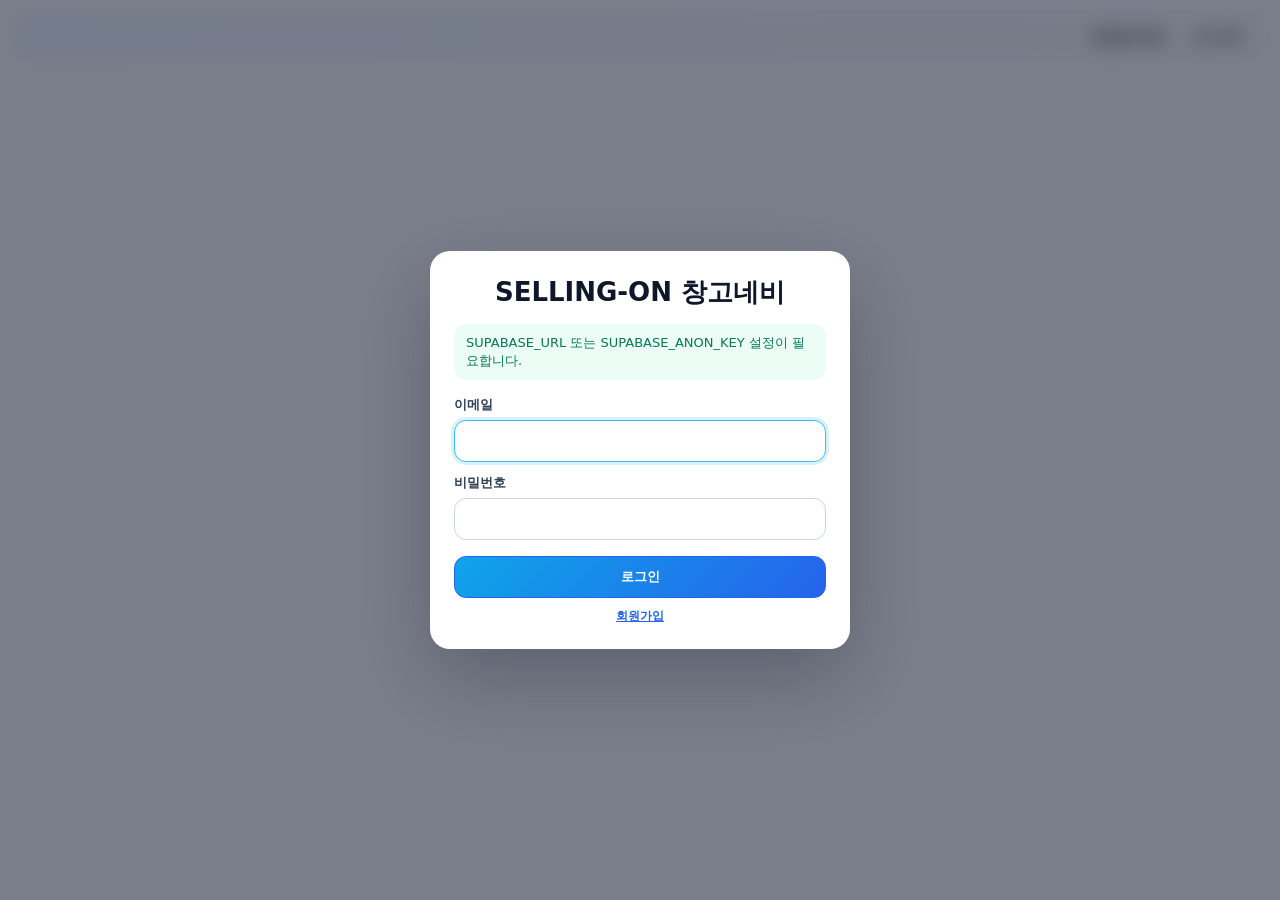
<file: web/index.html>
<!doctype html>
<html lang="ko">
<head>
  <meta charset="utf-8" />
  <meta name="viewport" content="width=device-width,initial-scale=1,viewport-fit=cover" />
  <meta name="theme-color" content="#ffffff" />
  <link rel="manifest" href="manifest.webmanifest">
  <link rel="icon" href="icons/sellingon_icon.ico" type="image/x-icon">
  <link rel="shortcut icon" href="icons/sellingon_icon.ico" type="image/x-icon">
  <link rel="apple-touch-icon" href="icons/icon-180.png">
  <title>창고네비</title>
  <link rel="stylesheet" href="style.css?v=20261122-01">
  <link rel="stylesheet" href="ui.css?v=20261122-01">
</head>
<body>
  <div class="container">
    <section id="view-map" class="view">
      <header class="toolbar toolbar-3rows">
        <div class="line line-top">
          <label for="rowSelect">열</label>
          <select id="rowSelect"></select>
        </div>
        <div class="line line-search">
          <input id="search" type="text" placeholder="SKU/상품명/위치코드 검색" />
          <div id="searchSuggest" class="suggest" hidden></div>
        </div>
        <div class="line line-actions">
          <div class="spacer"></div>
          <button id="btnReload" class="ghost">새로고침</button>
          <button id="btnScan" type="button" class="ghost" data-scan-for="#search" data-scan-then="#btnSearch" data-scan-quiet title="사진으로 코드 읽기" aria-label="사진으로 코드 읽기">📷</button>
          <button id="btnSearch">검색</button>
        </div>
      </header>

      <main id="rack" aria-live="polite"></main>

      <section id="searchResults" class="detail" hidden>
        <div class="detail-header">
          <h3>검색 결과</h3>
          <div class="muted">검색 결과: <span id="resultsMeta">-</span></div>
        </div>
        <div class="detail-body">
          <table id="tblResults">
            <thead><tr><th>S-Code</th><th>SKU / D-code</th><th>상품명</th><th class="r">수량</th></tr></thead>
            <tbody></tbody>
          </table>
        </div>
      </section>

      <section id="detail" class="detail">
        <div class="detail-header">
          <h3 id="selTitle">선택한 위치: -</h3>
          <div id="selStats" class="muted">적재율: - · 총용량: - · 사용: - · 여유공간: -</div>
          <div class="bar"><div id="barFill" class="bar-fill" style="width:0%"></div></div>
        </div>
        <div class="detail-body">
          <table id="tblItems">
            <thead><tr><th>SKU / D-code</th><th>상품명</th><th>수량</th></tr></thead>
            <tbody></tbody>
          </table>
        </div>
        <div class="detail-actions">
          <button id="btnInbound">입고</button>
          <button id="btnOutbound" class="warn">출고</button>
          <button id="btnMove" class="primary">이동</button>
        </div>
      </section>

      <section id="movementLog" class="detail" hidden>
        <div class="detail-header">
          <h3>최근 작업</h3>
          <div class="muted">로그인한 사용자의 최근 창고 작업</div>
        </div>
        <div class="detail-body">
          <table id="tblMovements">
            <thead>
              <tr>
                <th>Date</th>
                <th>User</th>
                <th>Action</th>
                <th>Item</th>
                <th class="r">Qty</th>
                <th>Rack / Location</th>
              </tr>
            </thead>
            <tbody></tbody>
          </table>
        </div>
      </section>
    </section>

    <section id="view-items" class="view" hidden></section>
    <section id="view-newinbound" class="view" hidden></section>
    <section id="view-stockcheck" class="view" hidden></section>
    <section id="view-display" class="view" hidden></section>
    <section id="view-irregular" class="view" hidden></section>
    <section id="view-soldout" class="view" hidden></section>
    <section id="view-review" class="view" hidden></section>
    <section id="view-logs" class="view" hidden></section>
    <section id="view-users" class="view" hidden></section>
  </div>

  <script src="config.js?v=20261122-01"></script>
  <script src="auth.js?v=20261122-01" defer></script>
  <script src="vendor/xlsx.full.min.js"></script>
  <!-- ui.js / shell.js는 app.js보다 먼저(전역은 호출 시점에 참조), 탭 파일은 app.js 뒤에 로드 -->
  <script src="ui.js?v=20261122-01" defer></script>
  <script src="scan.js?v=20261122-01" defer></script>
  <script src="shell.js?v=20261122-01" defer></script>
  <script src="app.js?v=20261122-01" defer></script>
  <script src="tabs/items.js?v=20261122-01" defer></script>
  <script src="tabs/newinbound.js?v=20261122-01" defer></script>
  <script src="tabs/stockcheck.js?v=20261122-01" defer></script>
  <script src="tabs/display.js?v=20261122-01" defer></script>
  <script src="tabs/irregular.js?v=20261122-01" defer></script>
  <script src="tabs/soldout.js?v=20261122-01" defer></script>
  <script src="tabs/review.js?v=20261122-01" defer></script>
  <script src="tabs/logs.js?v=20261122-01" defer></script>
  <script src="tabs/users.js?v=20261122-01" defer></script>
</body>
</html>
</file>
<file: web/style.css>
/* =======================================================
   Warehouse PWA — Unified Stylesheet (r14 + autocomplete)
   ======================================================= */

/* ---------- Base / Layout ---------- */
* { box-sizing: border-box; }
html, body { height: 100%; }
body {
  margin: 0;
  font-family: system-ui, -apple-system, Segoe UI, Roboto, Noto Sans KR, Apple SD Gothic Neo, "맑은 고딕", sans-serif;
  color: #0f172a;
  background: #fff;
}
.container { max-width: 1280px; margin: 0 auto; padding: 12px; }
body.auth-open { overflow: hidden; }

/* ---------- Auth ---------- */
.auth-shell{
  display: flex;
  align-items: center;
  justify-content: space-between;
  gap: 12px;
  margin-bottom: 12px;
  padding: 10px 14px;
  border: 1px solid #dbeafe;
  border-radius: 14px;
  background: linear-gradient(135deg, #eff6ff, #f8fafc);
}
.auth-shell__user{
  display: flex;
  align-items: center;
  min-width: 0;
  flex: 1 1 auto;
}
.auth-shell__user strong{
  font-size: 15px;
  color: #0f172a;
  overflow: hidden;
  text-overflow: ellipsis;
  white-space: nowrap;
}
.auth-shell button{
  height: 28px;
  padding: 0 10px;
  border: 1px solid #bfdbfe;
  border-radius: 999px;
  background: #fff;
  font-size: 12px;
  font-weight: 700;
  line-height: 1;
  cursor: pointer;
  flex: 0 0 auto;
}
.auth-shell__logout{
  margin-left: auto;
}
.auth-shell__actions{
  display: flex;
  align-items: center;
  gap: 8px;
  margin-left: auto;
  flex: 0 0 auto;
}
.auth-screen{
  position: fixed;
  inset: 0;
  z-index: 1400;
  display: flex;
  align-items: center;
  justify-content: center;
  padding: 20px;
  background: rgba(15, 23, 42, .55);
  backdrop-filter: blur(10px);
}
.auth-screen[hidden]{
  display: none !important;
}
.auth-card{
  width: min(420px, 100%);
  padding: 24px;
  border-radius: 20px;
  background: #ffffff;
  box-shadow: 0 30px 80px rgba(15, 23, 42, .28);
}
.auth-card__head h1{
  margin: 0;
  font-size: 26px;
  text-align: center;
}
.auth-card__head p{
  display: none;
  margin: 10px 0 0;
  font-size: 13px;
  line-height: 1.5;
  color: #475569;
}
.auth-card__head + .auth-status{
  margin-top: 14px;
}
.auth-tabs{
  display: flex;
  justify-content: center;
  margin-top: 10px;
}
.auth-tabs button,
.auth-form button{
  height: 42px;
  border: 1px solid #cbd5e1;
  border-radius: 12px;
  font-weight: 700;
  cursor: pointer;
}
.auth-tabs button{
  height: auto;
  padding: 0;
  border: 0;
  border-radius: 0;
  background: transparent;
  color: #2563eb;
  font-size: 12px;
  font-weight: 600;
  text-decoration: underline;
}
.auth-status{
  margin: 16px 0 0;
  padding: 10px 12px;
  border-radius: 12px;
  background: #eff6ff;
  color: #1d4ed8;
  font-size: 13px;
}
.auth-status.is-error{
  background: #fef2f2;
  color: #b91c1c;
}
.auth-status.is-success{
  background: #ecfdf5;
  color: #047857;
}
.auth-form{
  display: grid;
  gap: 12px;
  margin-top: 16px;
}
.auth-form label{
  display: grid;
  gap: 6px;
  font-size: 13px;
  font-weight: 600;
  color: #334155;
}
.auth-form input{
  height: 42px;
  padding: 0 12px;
  border: 1px solid #cbd5e1;
  border-radius: 12px;
  font-size: 14px;
}
.auth-form button{
  margin-top: 4px;
  width: 100%;
  background: linear-gradient(135deg, #0ea5e9, #2563eb);
  border-color: #2563eb;
  color: #fff;
}
.auth-form__switch{
  margin-top: 0 !important;
}
.auth-tabs button[hidden],
.auth-tabs[hidden],
.auth-form[hidden]{
  display: none !important;
}
.auth-form__cancel{
  margin-top: 0;
  background: #fff;
  border-color: #cbd5e1;
  color: #334155;
}
.auth-form input:focus{
  outline: none;
  border-color: #38bdf8;
  box-shadow: 0 0 0 3px rgba(56, 189, 248, .2);
}

/* ---------- Toolbar (3 rows) ---------- */
.toolbar { display: grid; gap: 6px; margin-bottom: 10px; }
.toolbar .line { display: flex; align-items: center; gap: 10px; }
.toolbar .line-top label{ font-size: 13px; color: #334155; }
.toolbar .line-search input[type="text"]{
  flex: 1 1 auto; min-width: 0;
  height: 36px; padding: 0 10px;
  border: 1px solid #cbd5e1; border-radius: 10px;
}
.toolbar .line-actions .spacer{ flex: 1; }
.toolbar button{
  height: 34px; padding: 0 12px;
  border: 1px solid #e2e8f0; border-radius: 10px;
  background: #f8fafc; cursor: pointer; font-weight: 600;
  transition: filter .15s ease, transform .05s ease;
}
.toolbar button:hover{ filter: brightness(.98); }
.toolbar button:active{ transform: translateY(1px); }
.toolbar button.ghost{ background: #fff; }

/* ---------- Legend ---------- */
.legend{ display: flex; gap: 10px; align-items: center; margin-bottom: 8px; flex-wrap: wrap; }
.legend .entry{ display: inline-flex; gap: 6px; align-items: center; }
.legend .sw{
  width: 18px; height: 18px; border-radius: 4px; border: 1px solid #cbd5e1;
}
.legend .label{ font-size: 12px; color: #334155; }

/* ---------- Rack ---------- */
.rackBox{ border: 1px solid #e2e8f0; border-radius: 12px; background: #fff; overflow: hidden; }
.rackScroll{ position: relative; overflow: auto; max-height: min(70vh, 760px); }

/* Header row with column titles (numbers) */
.gridHeader{
  position: sticky; top: 0; z-index: 5;
  display: grid; /* columns defined via JS for perfect alignment */
  column-gap: 8px;
  background: linear-gradient(180deg,#ffffffcc 0%, #ffffff 55%, #f8fafc 100%);
  border-bottom: 1px solid #e2e8f0;
  padding: 6px 8px;
}

/* Column header chip (same typography as level labels) */
.gridHeader .colHeader{
  display: flex; align-items: center; justify-content: center;
  height: 30px;
  font-weight: 600;
  font-size: 13px; color: #334155;
  background: #fff;
  border: 1px solid #e2e8f0; border-radius: 10px;
  box-shadow: 0 1px 1px rgba(15,23,42,.06);
  user-select: none;
}
.gridHeader .colHeader.spacer{ visibility: hidden; border:0; background: transparent; box-shadow: none; }

/* Grid: columns flow left→right with compact width */
.grid{
  --bay-width: 52px;
  display: grid;
  grid-auto-flow: column;
  grid-auto-columns: var(--bay-width);
  column-gap: 8px;
  padding: 8px;
  align-items: start;
}

/* Each column (bay) */
.bay{ display: flex; flex-direction: column; gap: 8px; }
.bay.labels{
  position: sticky; left: 0; z-index: 4;
  background: linear-gradient(90deg, #ffffff, #ffffff 70%, #ffffffcc);
  border-right: 1px solid #e2e8f0;
  grid-auto-rows: 1fr;
}

/* Cell box (floor cell) */
.cell{
  border: 1px solid #cbd5e1;
  background: #fff;
  border-radius: 10px;
  min-height: 44px;
  display: flex; align-items: center; justify-content: center;
  position: relative;
}
.cell.selected{ outline: 2px solid #0ea5e9; outline-offset: -2px; }
.cell.target{ outline: 2px solid #16a34a; outline-offset: -2px; }
.cell .rate{
  font-size: 13px;
  font-weight: 500;
  color: #0f172a;
}

/* Floor labels (left sticky column) */
.levelLabel{ background: #fff; }
.levelLabel .txt{
  font-size: 13px;
  font-weight: 600;
  color: #334155;
}

/* ---------- Detail panel ---------- */
.detail{ margin-top: 10px; border: 1px solid #e2e8f0; border-radius: 12px; overflow: hidden; background: #fff; }
.detail-header{ padding: 10px 12px; border-bottom: 1px solid #e2e8f0; }
.detail-header h3{ margin: 0 0 6px 0; font-size: 16px; }
.detail-header .muted, #selStats{ font-size: 12px; line-height: 1.3; color: #475569; font-weight: 400; }
.bar{ height: 8px; background: #e2e8f0; border-radius: 999px; overflow: hidden; margin-top: 6px; }
.bar .bar-fill{ height: 100%; background: linear-gradient(90deg,#60a5fa,#22d3ee); }

.detail-body{ max-height: min(36vh, 420px); overflow: auto; }
#tblItems{ width: 100%; border-collapse: collapse; font-size: 13px; }
#tblItems thead th{
  position: sticky; top: 0; z-index: 1;
  text-align: left;
  font-size: 12px; font-weight: 600;
  background: #f1f5f9; color: #334155;
  border-bottom: 1px solid #e2e8f0;
  padding: 6px 10px;
}
#tblItems td{ padding: 6px 10px; border-bottom: 1px solid #e2e8f0; }
#tblItems tbody tr.sel{ background: #e0f2fe; }

.detail-actions{ display: flex; gap: 10px; padding: 10px 12px; border-top: 1px solid #e2e8f0; }
.detail-actions .btn,
.detail-actions button{
  appearance: none; border: 1px solid #e2e8f0; cursor: pointer;
  padding: 10px 14px; border-radius: 12px;
  font-weight: 700; letter-spacing: .2px;
  background: #f8fafc; color: #0f172a;
  box-shadow: 0 1px 1px rgba(0,0,0,.06);
  transition: transform .05s ease, filter .15s ease;
}
.detail-actions .btn:hover,
.detail-actions button:hover{ filter: brightness(.98); }
.detail-actions .btn:active,
.detail-actions button:active{ transform: translateY(1px); }

/* Outbound (warn tone) + Move same style */
#btnOutbound,
#btnMove{
  color: #7c2d12;
  background: linear-gradient(180deg,#fed7aa,#fdba74);
  border: 1px solid #f59e0b;
}

/* ---------- Dialogs ---------- */
dialog{
  border: 0; padding: 0;
  width: min(740px, calc(100vw - 32px));
  max-height: min(80vh, 680px);
  border-radius: 16px;
  box-shadow: 0 20px 60px rgba(2,8,23,.15), 0 2px 8px rgba(2,8,23,.08);
}
dialog::backdrop{
  background: rgba(2,6,23,.35);
  backdrop-filter: blur(2px);
}
.backdrop{
  position: fixed; inset: 0;
  background: rgba(2,6,23,.35);
  -webkit-backdrop-filter: blur(2px);
  backdrop-filter: blur(2px);
  z-index: 1000;
}
dialog[open]{ z-index: 1001; }

dialog > .dialog{
  display: grid; grid-template-rows: auto 1fr auto;
  background: #fff; border-radius: 16px;
}
dialog > .dialog > h3{
  margin: 0; padding: 14px 16px;
  font-size: 18px; font-weight: 700; color: #0f172a;
  border-bottom: 1px solid #e2e8f0;
}
dialog .row{
  display: flex; gap: 10px; align-items: center;
  padding: 12px 16px;
}
dialog .row + .row{ border-top: 1px solid #f1f5f9; }
dialog .row.search-row input[type="text"]{
  flex: 1 1 auto;
  min-width: 0;
}
dialog .row.search-row button:not(.icon-btn){
  flex: 0 0 auto;
  min-width: 58px;
  white-space: nowrap;
}

dialog input[type="text"],
dialog input[type="number"]{
  height: 36px; border: 1px solid #cbd5e1; border-radius: 10px;
  padding: 0 10px; font-size: 14px; outline: none; background: #fff;
}
dialog input[type="text"]:focus,
dialog input[type="number"]:focus{
  border-color: #38bdf8; box-shadow: 0 0 0 3px rgba(56,189,248,.25);
}

/* Inbound list */
dialog .list{
  margin: 8px 16px 12px 16px;
  border: 1px solid #e2e8f0; border-radius: 12px;
  padding: 8px; max-height: 42vh; overflow: auto; background: #fff;
}
dialog .list .item{
  display: grid; grid-template-columns: 140px 1fr;
  gap: 12px; align-items: start;
  padding: 10px 12px;
  border: 1px solid #e2e8f0; border-radius: 10px;
  background: #fff; cursor: pointer;
}
dialog .list .item + .item{ margin-top: 6px; }
dialog .list .item:hover{ background: #f8fafc; }
dialog .list .item.sel{ outline: 2px solid #38bdf8; outline-offset: 1px; background: #e0f2fe; }

dialog .list .item .sku{ font-size: 13px; line-height: 1.2; word-break: break-word; }
dialog .list .item .loc{ font-size: 12px; color: #64748b; margin-top: 2px; word-break: break-all; }
dialog .list .item .name{ font-size: 14px; line-height: 1.35; color: #0f172a; overflow: hidden; text-overflow: ellipsis; }

/* Footer row: left labels + right buttons */
dialog .row:last-child{
  display: grid; grid-template-columns: 1fr auto auto; gap: 8px; align-items: center;
}

/* Buttons in dialogs */
dialog button{
  height: 36px; padding: 0 12px;
  border-radius: 10px; border: 1px solid #e2e8f0;
  background: #f8fafc; font-weight: 600; color: #0f172a;
  cursor: pointer; transition: filter .15s ease, transform .05s ease;
}
dialog button.icon-btn{
  width: 36px;
  min-width: 36px;
  padding: 0;
  display: inline-flex;
  align-items: center;
  justify-content: center;
}
dialog button.icon-btn svg{
  width: 16px;
  height: 16px;
}
dialog button:hover{ filter: brightness(.98); }
dialog button:active{ transform: translateY(1px); }

/* Primary confirm buttons */
dialog button#dlgOk,
dialog button#outOk,
dialog button#moveOk{
  background: #0ea5e9; border-color: #0284c7; color: #fff;
}

/* Secondary cancel buttons */
dialog button#dlgCancel,
dialog button#outCancel,
dialog button#moveCancel{ background: #fff; }

/* Tertiary action: move target pick */
dialog button#movePick{
  background: #e2e8f0;
  border-color: #cbd5e1;
  color: #0f172a;
}

/* ---------- Utilities ---------- */
.muted{ color: #64748b; }
.r{ text-align: right; }

/* ---------- Search Autocomplete ---------- */
.line-search{ position: relative; }
.suggest{
  position: absolute; left: 0; right: 0; top: calc(100% + 4px);
  background: #fff; border: 1px solid #e2e8f0; border-radius: 10px;
  box-shadow: 0 8px 24px rgba(2,8,23,.12), 0 2px 8px rgba(2,8,23,.06);
  max-height: 260px; overflow: auto; z-index: 50;
}
.suggest .item{
  padding: 8px 10px; cursor: pointer;
  border-bottom: 1px solid #f1f5f9;
  font-size: 14px; line-height: 1.35; color: #0f172a;
}
.suggest .item:last-child{ border-bottom: 0; }
.suggest .item:hover, .suggest .item.sel{ background: #e0f2fe; }
.suggest .empty{ padding: 10px; color: #64748b; font-size: 13px; }

/* ---------- Results table (match #tblItems style) ---------- */
#tblResults{ width: 100%; border-collapse: collapse; font-size: 13px; }
#tblResults thead th{
  position: sticky; top: 0; z-index: 1;
  text-align: left;
  font-size: 12px; font-weight: 600;
  background: #f1f5f9; color: #334155;
  border-bottom: 1px solid #e2e8f0;
  padding: 6px 10px;
}
#tblResults td{ padding: 6px 10px; border-bottom: 1px solid #e2e8f0; }
#tblResults tbody tr:hover{ background: #f8fafc; }

#tblMovements{ width: 100%; border-collapse: collapse; font-size: 11px; }
#tblMovements thead th{
  position: sticky; top: 0; z-index: 1;
  text-align: left;
  font-size: 12px; font-weight: 600;
  background: #f1f5f9; color: #334155;
  border-bottom: 1px solid #e2e8f0;
  padding: 6px 10px;
}
#tblMovements td{
  padding: 5px 8px;
  border-bottom: 1px solid #e2e8f0;
  vertical-align: top;
  white-space: nowrap;
}
#tblMovements tbody tr:hover{ background: #f8fafc; }

.new-inbound-dialog{
  width: min(980px, calc(100vw - 32px));
}
.new-inbound-toolbar{
  justify-content: flex-start;
  flex-wrap: wrap;
}
.new-inbound-date-field{
  display: inline-flex;
  align-items: center;
  gap: 8px;
  font-size: 14px;
  font-weight: 600;
}
.new-inbound-date-field input[type="date"]{
  min-width: 160px;
}
.new-inbound-table-wrap{
  padding: 0 16px 16px 16px;
}
#tblNewInbound{
  width: 100%;
  border-collapse: collapse;
  font-size: 13px;
  table-layout: auto;
}
#tblNewInbound thead th{
  position: sticky;
  top: 0;
  z-index: 1;
  text-align: left;
  padding: 8px 10px;
  background: #f1f5f9;
  color: #334155;
  border-bottom: 1px solid #e2e8f0;
}
#tblNewInbound td{
  padding: 8px 10px;
  border-bottom: 1px solid #e2e8f0;
}
#tblNewInbound th:first-child,
#tblNewInbound td:first-child{
  width: 100%;
}
#tblNewInbound th:nth-child(2),
#tblNewInbound td:nth-child(2),
#tblNewInbound th:nth-child(3),
#tblNewInbound td:nth-child(3),
#tblNewInbound th:nth-child(4),
#tblNewInbound td:nth-child(4){
  width: 1%;
  white-space: nowrap;
}
#tblNewInbound td:first-child{
  white-space: normal;
}
#tblNewInbound tbody tr{
  cursor: pointer;
}
#tblNewInbound tbody tr:hover{
  background: #f8fafc;
}
#tblNewInbound tbody tr.sel{
  background: #e0f2fe;
}
#tblNewInbound tbody tr.is-complete td{
  color: #94a3b8;
}
#tblNewInbound tbody tr.is-complete .new-inbound-item-name{
  color: #94a3b8;
}
#tblNewInbound tbody tr.is-complete .new-inbound-item-sku{
  color: #cbd5e1;
}
.new-inbound-item-sku{
  margin-bottom: 2px;
  font-size: 11px;
  line-height: 1.2;
  color: #94a3b8;
  word-break: break-all;
}
.new-inbound-item-name{
  font-size: 14px;
  line-height: 1.35;
  color: #0f172a;
  word-break: break-word;
}
.new-inbound-actions{
  display: flex !important;
  justify-content: flex-end;
  position: sticky;
  bottom: 0;
  z-index: 3;
  margin-top: 0;
  border-top: 1px solid #e2e8f0;
  background: rgba(255,255,255,.96);
  backdrop-filter: blur(6px);
}
.new-inbound-actions button{
  min-width: 88px;
}
.new-inbound-process-dialog #newInboundProcessMeta{
  white-space: pre-line;
}
.new-inbound-process-dialog #newInboundRackRow{
  justify-content: space-between;
}

@media (max-width: 720px){
  .auth-shell{
    padding: 9px 12px;
  }
  .auth-form button{ width: 100%; }
  dialog .row.search-row{
    gap: 8px;
  }
  dialog .row.search-row button:not(.icon-btn){
    min-width: 60px;
    padding: 0 10px;
  }
  .new-inbound-table-wrap{
    padding: 0 12px 12px 12px;
  }
  #tblNewInbound{
    font-size: 12px;
  }
  #tblNewInbound thead th,
  #tblNewInbound td{
    padding: 7px 6px;
  }
  .new-inbound-item-sku{
    font-size: 10px;
  }
  .new-inbound-item-name{
    font-size: 13px;
  }
  .new-inbound-actions{
    flex-wrap: wrap;
  }
  .new-inbound-actions button{
    flex: 1 1 calc(50% - 8px);
  }
}
</file>
<file: web/ui.css>
/* =======================================================
   ui.css — 탭 화면 공용 스타일 (탭바 / 리스트 카드 / 칩 / 버튼 / 폼 / 토스트)
   기존 창고네비 화면(style.css) 요소는 건드리지 않는다.
   ======================================================= */

/* ---------- Views ---------- */
.view[hidden]{ display: none !important; }
/* html,body{height:100%}라 body의 padding-bottom은 넘친 내용 뒤에 적용되지 않는다 → 탭 화면 자체에 탭바 높이만큼 여백을 둔다 */
.view:not(#view-map){ padding-bottom: var(--footer-h, 56px); }

.view-head{
  display: flex; align-items: center; justify-content: space-between;
  flex-wrap: nowrap; gap: 8px 12px;
  min-height: 36px;
  margin-bottom: 10px;
}
.view-head h2{ flex: 0 1 auto; min-width: 0; }
.view-head > :not(h2){ flex: 0 0 auto; }
.view-head h2{
  margin: 0;
  font-size: 18px; font-weight: 700; line-height: 1.3; color: #0f172a;
}
.view-toolbar{
  display: flex; align-items: center; flex-wrap: wrap; gap: 8px;
  margin-bottom: 10px;
}
.view-toolbar input[type="text"],
.view-toolbar input[type="search"],
.view-toolbar input[type="number"],
.view-toolbar input[type="date"],
.view-toolbar select{
  flex: 1 1 140px; min-width: 0;
  height: 40px; padding: 0 10px;
  border: 1px solid #cbd5e1; border-radius: 10px;
  background: #fff; color: #0f172a;
  font: inherit; font-size: 16px;
}
.view-toolbar input[type="date"],
.view-toolbar select{ flex: 0 1 auto; }
.view-toolbar input:focus,
.view-toolbar select:focus{
  outline: none; border-color: #38bdf8; box-shadow: 0 0 0 3px rgba(56,189,248,.25);
}
.view-body{ min-width: 0; }

.view:not(#view-map) .empty,
dialog :not(.suggest) > .empty{
  margin: 0; padding: 28px 12px;
  text-align: center; font-size: 14px; line-height: 1.5; color: #64748b;
}

/* ---------- Work list (card rows) ---------- */
.wl-list{
  display: grid; gap: 8px;
  margin: 0; padding: 0; list-style: none;
}
.wl-row{
  display: flex; flex-wrap: wrap; align-items: flex-start; gap: 8px 12px;
  padding: 12px;
  border: 1px solid #e2e8f0; border-radius: 12px;
  background: #fff;
}
.wl-main{ flex: 1 1 0; min-width: 0; }
.wl-side{
  flex: 0 0 auto;
  display: flex; flex-direction: column; align-items: flex-end; gap: 4px;
  text-align: right;
}
.wl-actions{
  flex: 1 0 100%;
  display: flex; flex-wrap: wrap; align-items: center; gap: 8px;
}
.wl-code{
  font-size: 12px; line-height: 1.3; color: #64748b;
  word-break: break-all;
}
.wl-name{
  font-size: 15px; font-weight: 600; line-height: 1.35; color: #0f172a;
  word-break: break-word;
}
.wl-meta{
  display: flex; flex-wrap: wrap; align-items: center; gap: 4px 8px;
  margin-top: 4px;
  font-size: 12px; line-height: 1.4; color: #64748b;
}
.wl-row.is-done{
  background: #f8fafc;
  opacity: .55;
}

/* ---------- Chips ---------- */
.chip{
  display: inline-flex; align-items: center;
  padding: 2px 8px;
  border: 1px solid transparent; border-radius: 999px;
  font-size: 12px; font-weight: 600; line-height: 1.5;
  white-space: nowrap;
}
.chip--ok{ background: #dcfce7; border-color: #bbf7d0; color: #166534; }
.chip--warn{ background: #fef3c7; border-color: #fde68a; color: #92400e; }
.chip--danger{ background: #fee2e2; border-color: #fecaca; color: #b91c1c; }
.chip--info{ background: #e0f2fe; border-color: #bae6fd; color: #075985; }
.chip--muted{ background: #f1f5f9; border-color: #e2e8f0; color: #64748b; }
.rack-chips{ display: inline-flex; flex-wrap: wrap; gap: 4px; }

/* ---------- Buttons ---------- */
.btn-sm, .btn-primary, .btn-ghost, .btn-danger{
  appearance: none;
  display: inline-flex; align-items: center; justify-content: center; gap: 6px;
  min-height: 40px; height: auto; padding: 0 14px;
  /* 창고네비의 .toolbar button / .detail-actions button 과 같은 서식 */
  border: 1px solid #e2e8f0; border-radius: 10px;
  background: #f8fafc; color: #0f172a;
  box-shadow: 0 1px 1px rgba(0,0,0,.06);
  font: inherit; font-size: 14px; font-weight: 600; line-height: 1.2;
  white-space: nowrap;
  cursor: pointer; user-select: none;
  -webkit-tap-highlight-color: transparent;
  transition: filter .15s ease, transform .05s ease, background-color .15s ease, border-color .15s ease;
}
.btn-sm{ padding: 0 10px; font-size: 13px; }
.btn-primary{ background: #0ea5e9; border-color: #0284c7; color: #fff; }
.btn-ghost{ background: #fff; border-color: #e2e8f0; color: #0f172a; }
.btn-danger{ background: #fef2f2; border-color: #fca5a5; color: #b91c1c; }
.btn-sm:hover, .btn-primary:hover, .btn-ghost:hover, .btn-danger:hover{ filter: brightness(.98); }
.btn-sm:active, .btn-primary:active, .btn-ghost:active, .btn-danger:active{ transform: translateY(1px); }
.btn-sm:focus-visible, .btn-primary:focus-visible, .btn-ghost:focus-visible, .btn-danger:focus-visible,
.seg > button:focus-visible, .tabbar__tab:focus-visible{
  outline: 2px solid #38bdf8; outline-offset: 2px;
}
.btn-sm:disabled, .btn-primary:disabled, .btn-ghost:disabled, .btn-danger:disabled{
  opacity: .5; cursor: not-allowed; filter: none; transform: none;
}

/* ---------- Forms ---------- */
.form-grid{
  display: grid; grid-template-columns: 1fr; gap: 12px;
}
.field{
  display: grid; gap: 6px; min-width: 0;
  font-size: 13px; font-weight: 600; color: #334155;
}
.field > label, .field > span{ font-size: 13px; font-weight: 600; color: #334155; }
.field input:not([type="checkbox"]):not([type="radio"]),
.field select,
.field textarea,
dialog .field input[type="text"],
dialog .field input[type="number"]{
  width: 100%; min-width: 0;
  height: 40px; padding: 0 10px;
  border: 1px solid #cbd5e1; border-radius: 10px;
  background: #fff; color: #0f172a;
  font: inherit; font-size: 16px; font-weight: 400;
}
.field textarea{ height: auto; min-height: 72px; padding: 8px 10px; line-height: 1.4; resize: vertical; }
.field input:focus, .field select:focus, .field textarea:focus{
  outline: none; border-color: #38bdf8; box-shadow: 0 0 0 3px rgba(56,189,248,.25);
}
.field input:disabled, .field select:disabled, .field textarea:disabled,
.field input[readonly]{ background: #f1f5f9; color: #64748b; }

/* ---------- Segmented buttons ---------- */
.seg{
  display: inline-flex; max-width: 100%;
  border: 1px solid #e2e8f0; border-radius: 10px;
  background: #fff; overflow: hidden;
  box-shadow: 0 1px 1px rgba(0,0,0,.06);
}
.seg > button{
  appearance: none;
  flex: 1 1 auto;
  min-height: 40px; height: auto; padding: 0 12px;
  border: 0; border-left: 1px solid #e2e8f0; border-radius: 0;
  background: #f8fafc; color: #0f172a;
  font: inherit; font-size: 13px; font-weight: 600; white-space: nowrap;
  cursor: pointer;
  -webkit-tap-highlight-color: transparent;
}
.seg > button:first-child{ border-left: 0; }
.seg > button.is-active{ background: #0ea5e9; color: #fff; }
.seg > button:disabled{ opacity: .5; cursor: not-allowed; }

/* ---------- Date bar (UI.dateBar) ---------- */
.date-bar{ display: inline-flex; align-items: center; gap: 6px; max-width: 100%; }
.date-bar .date-bar__today{ min-height: 34px; padding: 0 10px; }
.date-bar .date-bar__today[hidden]{ display: none; }
.date-bar .date-bar__all{ min-height: 34px; padding: 0 12px; }
.date-bar .date-bar__all.is-active{ background: #0ea5e9; border-color: #0ea5e9; color: #fff; }
.date-bar .date-bar__input,
.view-head input[type="date"]{
  flex: 0 0 auto; width: 136px; min-width: 0;
  height: 34px; padding: 0 6px;
  border: 1px solid #cbd5e1; border-radius: 10px;
  background: #fff; color: #0f172a;
  font: inherit; font-size: 16px;   /* 16px 미만이면 iOS가 화면을 확대한다 */
}
.date-bar .date-bar__input:focus,
.view-head input[type="date"]:focus{
  outline: none; border-color: #38bdf8; box-shadow: 0 0 0 3px rgba(56,189,248,.25);
}

/* ---------- Bottom tab bar (#footerActions) ---------- */
.footer-actions.tabbar{
  position: fixed; left: 0; right: 0; bottom: 0;
  z-index: 1000;
  display: flex; align-items: stretch; gap: 0;
  padding: 0 4px env(safe-area-inset-bottom, 0px);
  border-top: 1px solid #e2e8f0;
  background: rgba(255,255,255,.96);
  -webkit-backdrop-filter: saturate(120%) blur(6px);
  backdrop-filter: saturate(120%) blur(6px);
  overflow-x: auto; overflow-y: hidden;
  overscroll-behavior-x: contain;
  -webkit-overflow-scrolling: touch;
  scrollbar-width: none;
}
.footer-actions.tabbar::-webkit-scrollbar{ display: none; }
.tabbar__tab{
  appearance: none;
  position: relative;
  flex: 0 0 auto;
  min-width: 72px; min-height: 52px; padding: 6px 10px;
  display: inline-flex; align-items: center; justify-content: center; gap: 4px;
  border: 0; border-top: 3px solid transparent; border-radius: 0;
  background: transparent; color: #64748b;
  font: inherit; font-size: 13px; font-weight: 600; line-height: 1.2; white-space: nowrap;
  cursor: pointer; user-select: none;
  -webkit-tap-highlight-color: transparent;
}
/* 넓은 화면에서는 가운데 정렬, 좁으면 왼쪽부터 스크롤 */
.tabbar__tab:first-child{ margin-left: auto; }
.tabbar__tab:last-child{ margin-right: auto; }
.tabbar__tab:hover{ color: #0f172a; }
.tabbar__tab.is-active{
  color: #0ea5e9; border-top-color: #0ea5e9; font-weight: 700;
  background: linear-gradient(180deg, rgba(14,165,233,.10), rgba(14,165,233,0));
}
.tabbar__badge{
  flex: 0 0 auto;
  min-width: 18px; height: 18px; padding: 0 5px;
  display: inline-flex; align-items: center; justify-content: center;
  border-radius: 999px;
  background: #ef4444; color: #fff;
  font-size: 11px; font-weight: 700; line-height: 1;
  pointer-events: none;
}
.tabbar__badge[hidden]{ display: none; }

/* ---------- Toast ---------- */
.toast-host{
  position: fixed;
  left: 12px; right: 12px; top: auto;
  bottom: calc(var(--footer-h, 56px) + 12px);
  z-index: 1500;
  display: flex; flex-direction: column; align-items: center; gap: 8px;
  /* popover 기본 스타일 초기화 */
  inset-inline: 12px;
  width: auto; height: auto; margin: 0; padding: 0;
  border: 0; background: transparent; color: inherit; overflow: visible;
  pointer-events: none;
}
.toast-host:not(:has(.toast)){ display: none; }
.toast{
  max-width: min(480px, 100%);
  padding: 10px 14px;
  border-radius: 12px;
  background: #0f172a; color: #fff;
  font-size: 14px; font-weight: 500; line-height: 1.4;
  word-break: break-word;
  box-shadow: 0 8px 24px rgba(2,8,23,.22);
  pointer-events: auto;
  animation: ui-toast-in .18s ease-out;
  transition: opacity .2s ease, transform .2s ease;
}
.toast--ok{ background: #15803d; }
.toast--error{ background: #b91c1c; }
.toast.is-leaving{ opacity: 0; transform: translateY(6px); }
@keyframes ui-toast-in{
  from{ opacity: 0; transform: translateY(8px); }
  to{ opacity: 1; transform: none; }
}

/* ---------- Confirm dialog (UI.confirm) ---------- */
dialog.ui-confirm{
  width: min(360px, calc(100vw - 32px));
  padding: 0;
}
.ui-confirm__body{
  padding: 20px 18px 12px;
  font-size: 15px; line-height: 1.5; color: #0f172a;
  white-space: pre-line; word-break: break-word;
}
.ui-confirm__actions{
  display: grid; grid-template-columns: 1fr 1fr; gap: 8px;
  padding: 8px 18px 18px;
}
dialog.ui-confirm .ui-confirm__actions button{ min-height: 44px; font-size: 15px; }

@media (min-width: 640px){
  .form-grid{ grid-template-columns: repeat(2, minmax(0, 1fr)); }
  .tabbar__tab{ min-width: 96px; font-size: 14px; }
}
@media (prefers-reduced-motion: reduce){
  .toast{ animation: none; transition: none; }
}

/* ---------- 신규입고 탭 (목록은 app.js가 그린다) ---------- */
#view-newinbound .new-inbound-toolbar{ align-items: center; }
#view-newinbound .view-head .new-inbound-date-field{ font-size: 0; gap: 0; }   /* '날짜' 글자는 숨기고 칸만 */
#view-newinbound .view-head .new-inbound-date-field input[type="date"]{ min-width: 0; }
#view-newinbound .new-inbound-toolbar #newInboundSource{ flex: 1 1 100%; font-size: 12px; }
#view-newinbound .new-inbound-toolbar .new-inbound-query{ flex: 1 1 160px; }
#view-newinbound .new-inbound-table-wrap{ padding: 0; overflow-x: auto; }
#view-newinbound #tblNewInbound tbody tr{ cursor: pointer; }
#view-newinbound .new-inbound-actions{
  bottom: var(--footer-h, 56px);
  gap: 8px; margin-top: 8px; padding: 10px 0;
}
#view-newinbound .new-inbound-actions button{ flex: 1 1 0; min-height: 48px; font-size: 16px; }

/* ---------- 사진으로 코드 읽기 (scan.js) ---------- */
[data-scan-for]{ flex: 0 0 auto; min-width: 40px; padding: 0 8px; font-size: 17px; line-height: 1; }
dialog.scan-choose{ width: min(360px, calc(100vw - 32px)); }
.scan-choose__list{ display: grid; gap: 8px; padding: 12px 16px; max-height: 50vh; overflow: auto; }
.scan-choose__list button{
  display: flex; flex-direction: column; align-items: flex-start; justify-content: center; gap: 2px;
  height: auto; min-height: 44px; padding: 6px 12px;
  font-size: 16px; text-align: left; word-break: break-all;
}
.scan-choose__list button small{ font-size: 12px; font-weight: 500; color: #64748b; }

/* 화면 내 카메라: 화면 전체를 덮고, 보이는 장면이 그대로 찍히도록 영상은 잘라내지 않는다 */
dialog.scan-cam{
  width: 100vw; max-width: 100vw; height: 100vh; height: 100dvh; max-height: 100dvh;
  margin: 0; padding: 0; border: 0; border-radius: 0;
  background: #000; color: #fff; overflow: hidden;
}
dialog.scan-cam[open]{ display: flex; flex-direction: column; }
dialog.scan-cam::backdrop{ background: #000; }
.scan-cam__video{ flex: 1 1 auto; min-height: 0; width: 100%; object-fit: contain; background: #000; }
.scan-cam__hint{ margin: 0; padding: 8px 12px; text-align: center; font-size: 13px; color: #e2e8f0; }
.scan-cam__bar{
  flex: 0 0 auto; display: grid; grid-template-columns: 1fr auto 1fr; align-items: center; gap: 12px;
  padding: 12px 16px calc(16px + env(safe-area-inset-bottom, 0px));
}
dialog.scan-cam .scan-cam__side{
  justify-self: center; height: 44px; padding: 0 14px;
  border: 1px solid rgba(255,255,255,.35); border-radius: 10px;
  background: rgba(255,255,255,.12); color: #fff; font-size: 14px; font-weight: 600;
}
dialog.scan-cam .scan-cam__shutter{
  width: 76px; height: 76px; padding: 0; border-radius: 50%;
  border: 5px solid rgba(255,255,255,.55); background: #fff; background-clip: padding-box;
}
dialog.scan-cam .scan-cam__shutter:disabled{ opacity: .4; }
dialog.scan-cam .scan-cam__shutter:active{ transform: scale(.94); }
</file>
